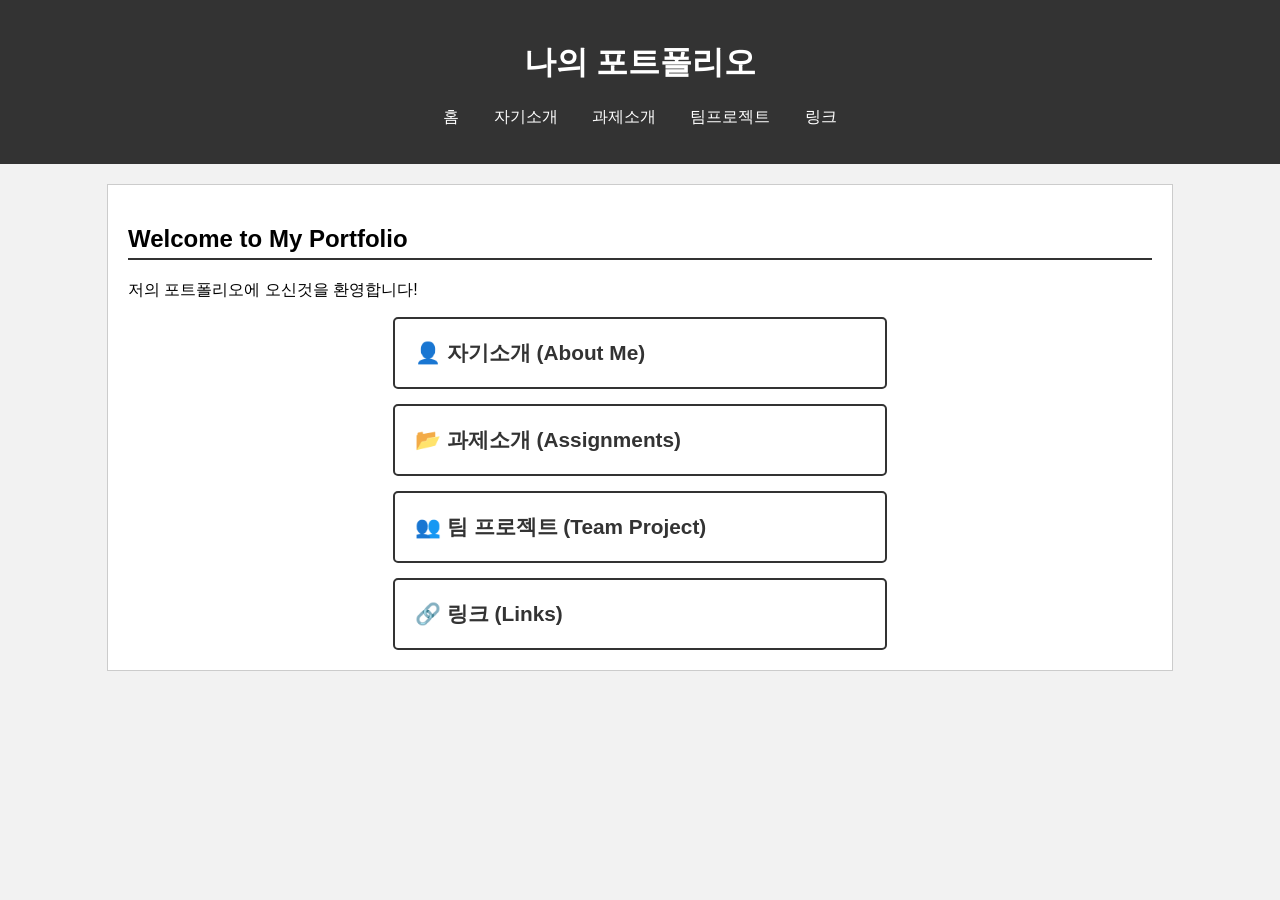
<file: index.html>
<!doctype html>
<html lang="ko">
  <head>
    <meta charset="UTF-8" />
    <meta name="viewport" content="width=device-width, initial-scale=1.0" />
    <title>웹프로그래밍 포트폴리오</title>
    <link rel="stylesheet" href="style.css" />
  </head>
  <body>
    <div id="header">
      <h1>나의 포트폴리오</h1>
      <ul class="nav">
        <li><a href="index.html">홈</a></li>
        <li><a href="about.html">자기소개</a></li>
        <li><a href="assignments.html">과제소개</a></li>
        <li><a href="team.html">팀프로젝트</a></li>
        <li><a href="links.html">링크</a></li>
      </ul>
    </div>

   <div class="container">
    <h2>Welcome to My Portfolio</h2>
    <p>저의 포트폴리오에 오신것을 환영합니다!</p>

    <div class="main-menu">
        <a href="about.html" class="home-btn">👤 자기소개 (About Me)</a>
        <a href="assignments.html" class="home-btn">📂 과제소개 (Assignments)</a>
        <a href="team.html" class="home-btn">👥 팀 프로젝트 (Team Project)</a>
        <a href="links.html" class="home-btn">🔗 링크 (Links)</a>
    </div>

  </body>
</html>
</file>
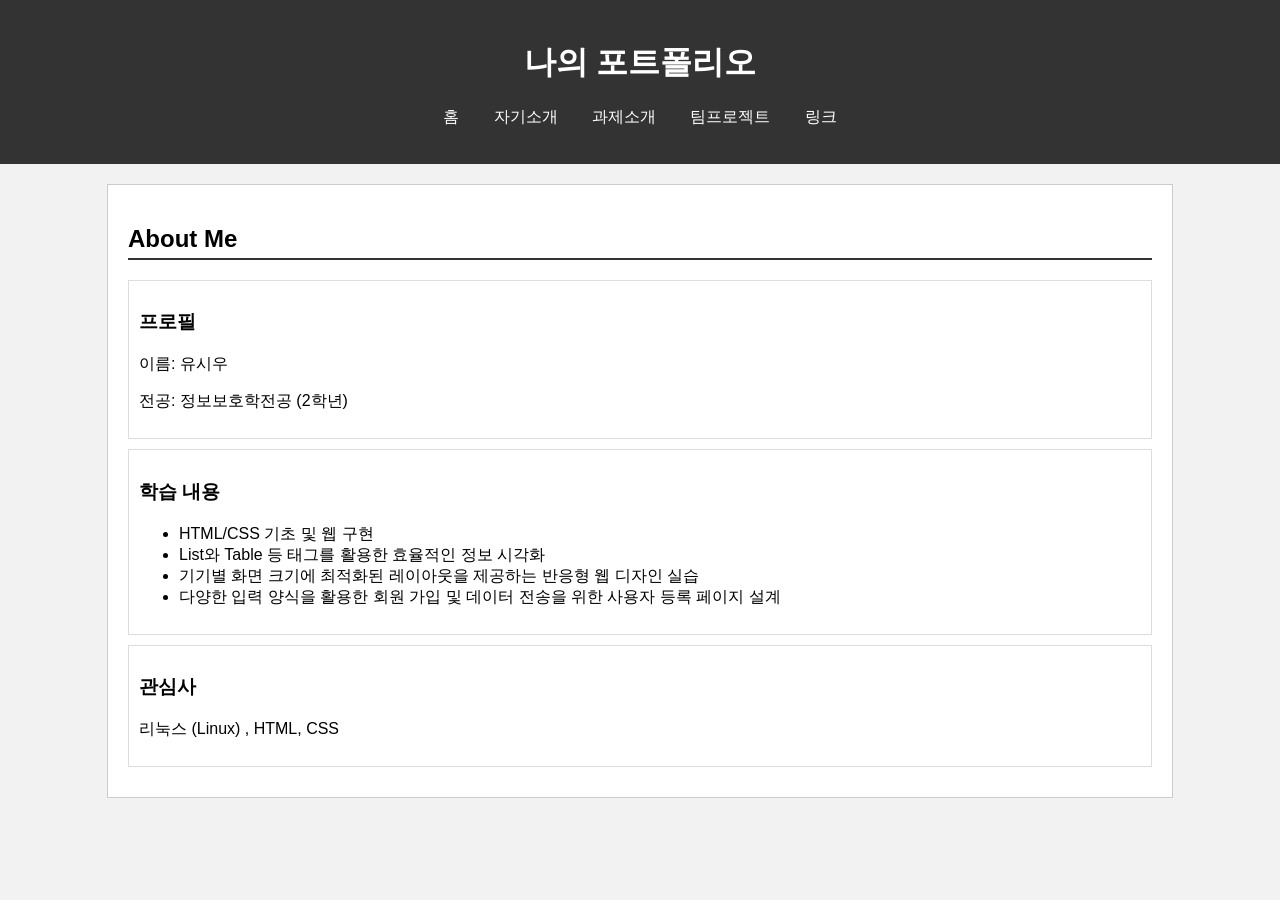
<file: about.html>
<!doctype html>
<html lang="en">
  <head>
    <meta charset="UTF-8" />
    <meta name="viewport" content="width=device-width, initial-scale=1.0" />
    <title>자기소개</title>
    <link rel="stylesheet" href="style.css" />
  </head>
  <body>
    <div id="header">
      <h1>나의 포트폴리오</h1>
      <ul class="nav">
        <li><a href="index.html">홈</a></li>
        <li><a href="about.html">자기소개</a></li>
        <li><a href="assignments.html">과제소개</a></li>
        <li><a href="team.html">팀프로젝트</a></li>
        <li><a href="links.html">링크</a></li>
      </ul>
    </div>

    <div class="container">
      <h2>About Me</h2>

      <div class="box">
        <h3>프로필</h3>
        <p>이름: 유시우</p>
        <p>전공: 정보보호학전공 (2학년)</p>
      </div>

      <div class="box">
        <h3>학습 내용</h3>
        <ul>
          <li>HTML/CSS 기초 및 웹 구현</li>
          <li>List와 Table 등 태그를 활용한 효율적인 정보 시각화</li>
          <li>
            기기별 화면 크기에 최적화된 레이아웃을 제공하는 반응형 웹 디자인
            실습
          </li>
          <li>
            다양한 입력 양식을 활용한 회원 가입 및 데이터 전송을 위한 사용자
            등록 페이지 설계
          </li>
        </ul>
      </div>

      <div class="box">
        <h3>관심사</h3>
        <p>
          리눅스 (Linux) , HTML, CSS
          <br />
        </p>
      </div>
  </body>
</html>
</file>
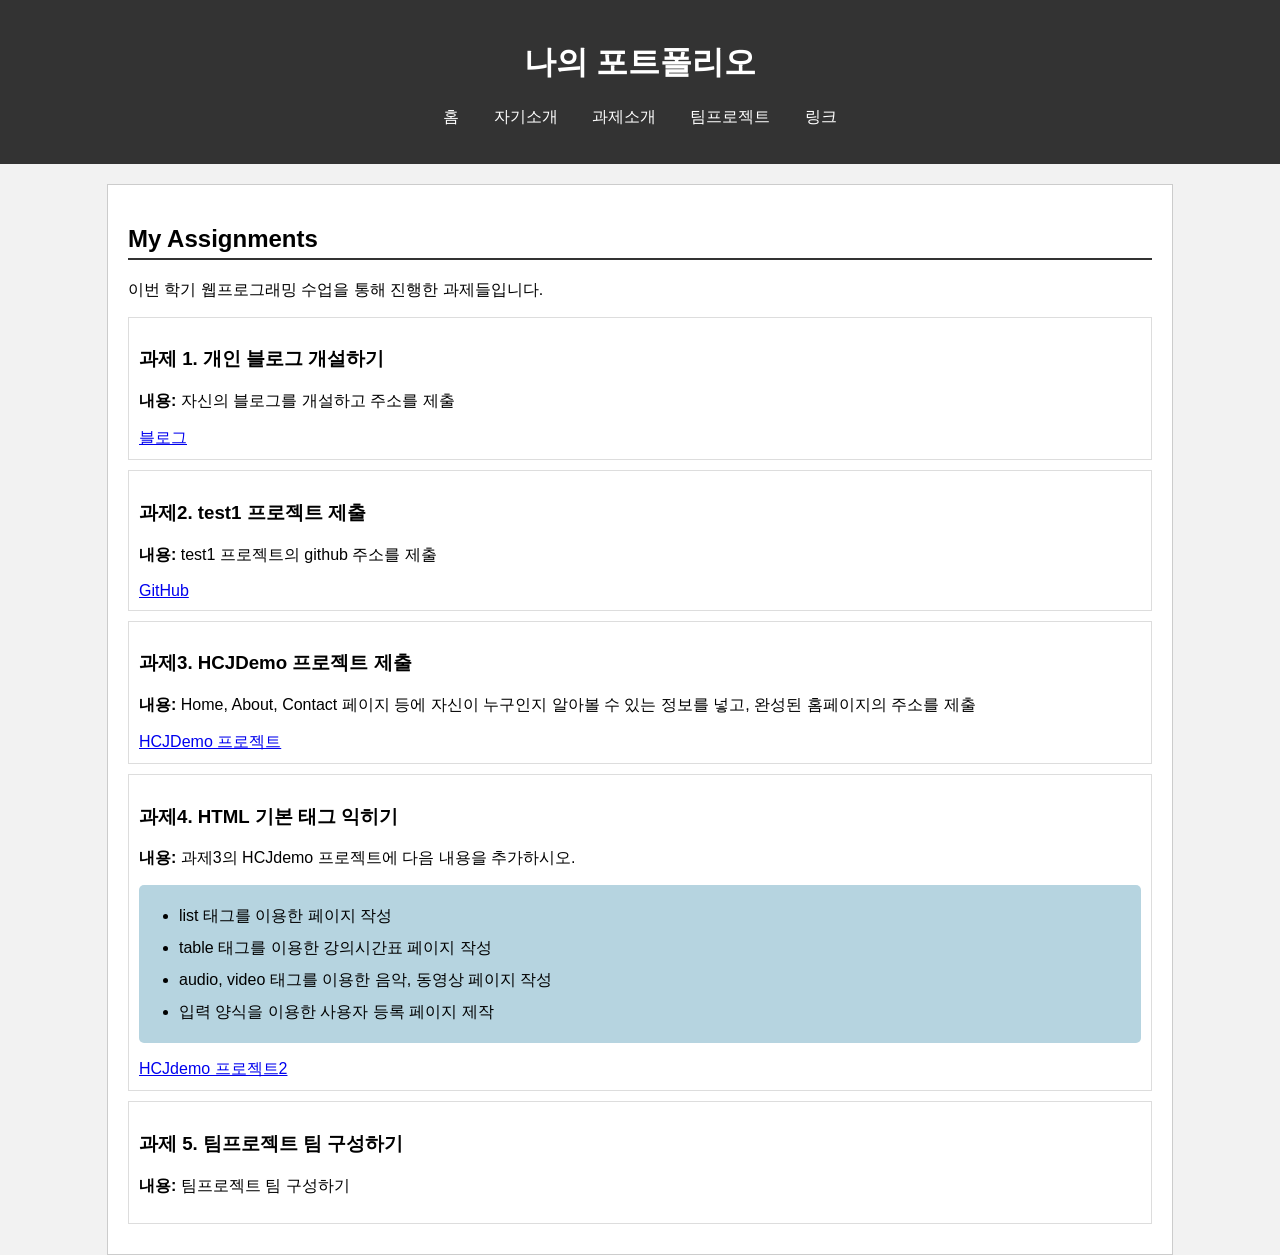
<file: assignments.html>
<!doctype html>
<html lang="en">
  <head>
    <meta charset="UTF-8" />
    <meta name="viewport" content="width=device-width, initial-scale=1.0" />
    <title>과제소개</title>
    <link rel="stylesheet" href="style.css" />
  </head>
  <body>
    <div id="header">
      <h1>나의 포트폴리오</h1>
      <ul class="nav">
        <li><a href="index.html">홈</a></li>
        <li><a href="about.html">자기소개</a></li>
        <li><a href="assignments.html">과제소개</a></li>
        <li><a href="team.html">팀프로젝트</a></li>
        <li><a href="links.html">링크</a></li>
      </ul>
    </div>

    <div class="container">
      <h2>My Assignments</h2>
      <p>이번 학기 웹프로그래밍 수업을 통해 진행한 과제들입니다.</p>

      <div class="box">
        <h3>과제 1. 개인 블로그 개설하기</h3>
        <p><strong>내용:</strong> 자신의 블로그를 개설하고 주소를 제출</p>
        <a
          href="https://blog.naver.com/yhjk5620"
          target="_blank"
          class="task-link"
          >블로그</a
        >
      </div>

      <div class="box">
        <h3>과제2. test1 프로젝트 제출</h3>
        <p><strong>내용:</strong> test1 프로젝트의 github 주소를 제출</p>
        <a
          href="https://github.com/usi6414/test1"
          target="_blank"
          class="task-link"
          >GitHub</a
        >
      </div>

      <div class="box">
        <h3>과제3. HCJDemo 프로젝트 제출</h3>
        <p>
          <strong>내용:</strong> Home, About, Contact 페이지 등에 자신이
          누구인지 알아볼 수 있는 정보를 넣고, 완성된 홈페이지의 주소를 제출
        </p>
        <a
          href="https://hcj1-opal.vercel.app/"
          target="_blank"
          class="task-link"
          >HCJDemo 프로젝트</a
        >
      </div>

      <div class="box">
        <h3>과제4. HTML 기본 태그 익히기</h3>
        <p>
          <strong>내용:</strong> 과제3의 HCJdemo 프로젝트에 다음 내용을
          추가하시오.
        </p>
        <ul
          style="
            line-height: 2;
            background-color: rgb(182, 212, 224);
            padding: 15px 40px;
            border-radius: 5px;
          "
        >
          <li>list 태그를 이용한 페이지 작성</li>
          <li>table 태그를 이용한 강의시간표 페이지 작성</li>
          <li>audio, video 태그를 이용한 음악, 동영상 페이지 작성</li>
          <li>입력 양식을 이용한 사용자 등록 페이지 제작</li>
        </ul>
        <a
          href="https://hcj1-opal.vercel.app/"
          target="_blank"
          class="task-link"
          >HCJdemo 프로젝트2</a
        >
      </div>

      <div class="box">
        <h3>과제 5. 팀프로젝트 팀 구성하기</h3>
        <p><strong>내용:</strong> 팀프로젝트 팀 구성하기</p>
      </div>
    </div>
  </body>
</html>
</file>
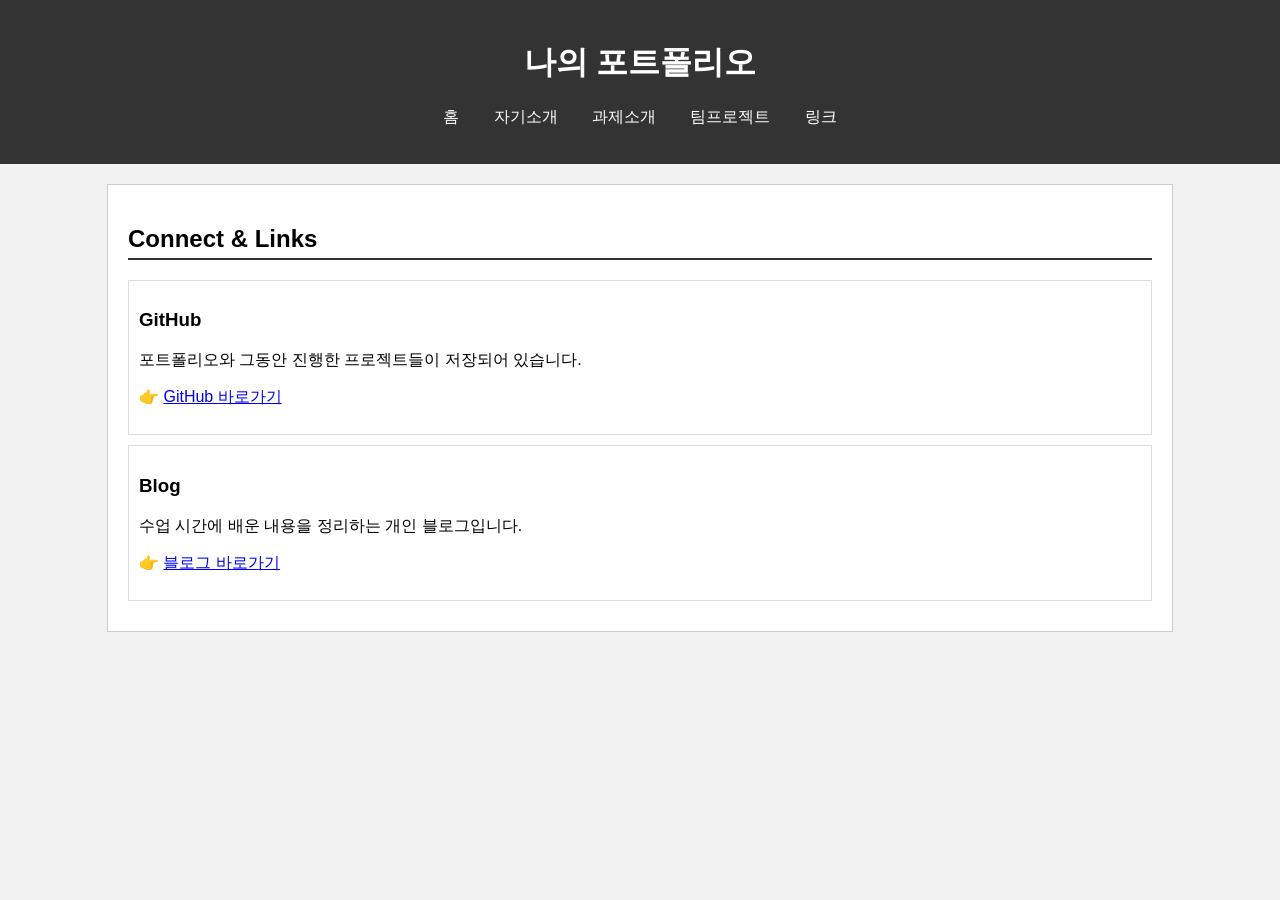
<file: links.html>
<!doctype html>
<html lang="en">
  <head>
    <meta charset="UTF-8" />
    <meta name="viewport" content="width=device-width, initial-scale=1.0" />
    <title>링크</title>
    <link rel="stylesheet" href="style.css" />
  </head>
  <body>
    <div id="header">
      <h1>나의 포트폴리오</h1>
      <ul class="nav">
        <li><a href="index.html">홈</a></li>
        <li><a href="about.html">자기소개</a></li>
        <li><a href="assignments.html">과제소개</a></li>
        <li><a href="team.html">팀프로젝트</a></li>
        <li><a href="links.html">링크</a></li>
      </ul>
    </div>

    <div class="container">
      <h2>Connect & Links</h2>

      <div class="box">
        <h3>GitHub</h3>
        <p>포트폴리오와 그동안 진행한 프로젝트들이 저장되어 있습니다.</p>
        <p>
          👉
          <a href="https://github.com/usi6414" target="_blank"
            >GitHub 바로가기</a
          >
        </p>
      </div>

      <div class="box">
        <h3>Blog</h3>
        <p>수업 시간에 배운 내용을 정리하는 개인 블로그입니다.</p>
        <p>
          👉
          <a href="https://blog.naver.com/yhjk5620" target="_blank"
            >블로그 바로가기</a
          >
        </p>
      </div>
    </div>
  </body>
</html>
</file>
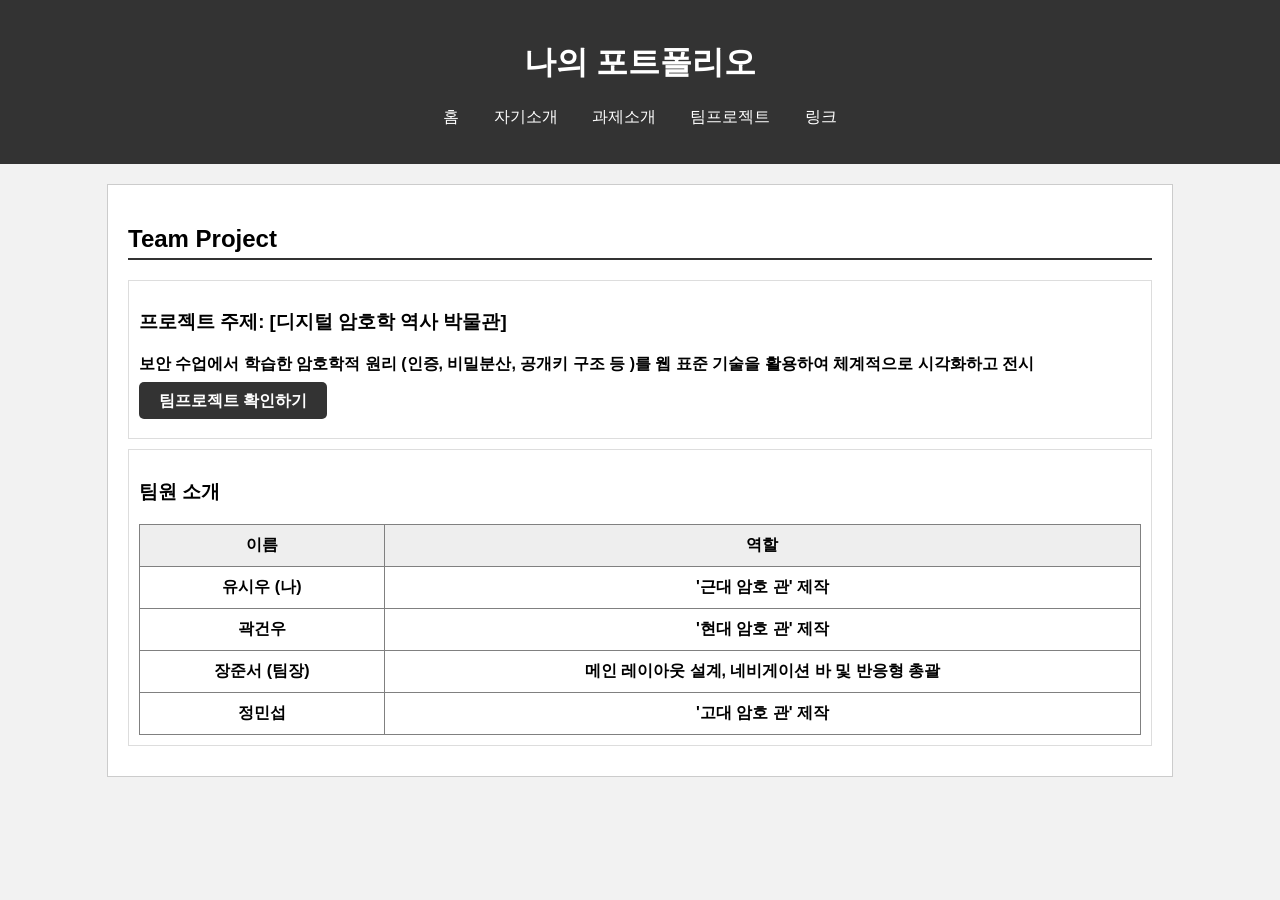
<file: team.html>
<!doctype html>
<html lang="en">
  <head>
    <meta charset="UTF-8" />
    <meta name="viewport" content="width=device-width, initial-scale=1.0" />
    <title>팀 프로젝트 소개</title>
    <link rel="stylesheet" href="style.css" />
  </head>
  <body>
    <div id="header">
      <h1>나의 포트폴리오</h1>
      <ul class="nav">
        <li><a href="index.html">홈</a></li>
        <li><a href="about.html">자기소개</a></li>
        <li><a href="assignments.html">과제소개</a></li>
        <li><a href="team.html">팀프로젝트</a></li>
        <li><a href="links.html">링크</a></li>
      </ul>
    </div>

    <div class="container">
      <h2>Team Project</h2>

      <div class="box">
        <h3>프로젝트 주제: [디지털 암호학 역사 박물관]</h3>
        <p>
          <strong> 보안 수업에서 학습한 암호학적 원리 (인증,
          비밀분산, 공개키 구조 등 )를 웹 표준 기술을 활용하여 체계적으로
          시각화하고 전시
        </p>
        <p style="margin-top: 15px">
          <a
            href="http://team-project-chi.vercel.app"
            target="_blank"
            style="
              background-color: #333;
              color: white;
              padding: 10px 20px;
              text-decoration: none;
              border-radius: 5px;
            "
          >
            팀프로젝트 확인하기
          </a>
        </p>
      </div>

      <div class="box">
        <h3>팀원 소개</h3>
        <table
          border="1"
          style="
            width: 100%;
            border-collapse: collapse;
            text-align: center;
            margin-top: 10px;
          "
        >
          <tr style="background-color: #eee">
            <th style="padding: 10px">이름</th>
            <th>역할</th>
          </tr>
          <tr>
            <td style="padding: 10px"><strong>유시우 (나)</strong></td>
            <td>'근대 암호 관' 제작</td>
          </tr>
          <tr>
            <td style="padding: 10px">곽건우</td>
            <td>'현대 암호 관' 제작</td>
          </tr>
          <tr>
            <td style="padding: 10px">장준서 (팀장)</td>
            <td>메인 레이아웃 설계, 네비게이션 바 및 반응형 총괄</td>
          </tr>
          <tr>
            <td style="padding: 10px">정민섭</td>
            <td>'고대 암호 관' 제작</td>
          </tr>
        </table>
      </div>
    </div>
  </body>
</html>
</file>
<file: style.css>
body {
  margin: 0;
  padding: 0;
  background-color: #f2f2f2;
  font-family: '맑은고딕', sans-serif;
}

#header {
  background-color: #333;
  color: white;
  text-align: center;
  padding: 20px;
}

.nav {
  list-style: none;
  padding: 0;
}

.nav li {
  display: inline;
  margin: 0 15px;
}

.nav li a {
  color: white;
  text-decoration: none;
}

.container {
  background-color: white;
  width: 80%;
  margin: 20px auto;
  padding: 20px;
  border: 1px solid #ccc;
}

.box {
  border: 1px solid #ddd;
  padding: 10px;
  margin-bottom: 10px;
}

h2 {
  border-bottom: 2px solid #333;
  padding-bottom: 5px;
}
#footer {
  text-align: center;
  padding: 20px;
  font-size: 0.8em;
}

@media screen and (max-width: 600px) {
  .container {
    width: 95%;
  }

  .nav li {
    display: block;
    margin: 10px 0;
  }

  #header h1 {
    font-size: 1.2em;
  }
}

.main-menu {
  display: flex;
  flex-direction: column;
  align-items: center;
  gap: 15px;
}

.home-btn {
  display: block;
  width: 80%;
  max-width: 450px;
  padding: 20px;
  background-color: #ffffff;
  color: #333;
  text-decoration: none;
  border: 2px solid #333;
  border-radius: 5px;
  font-size: 1.3em;
  font-weight: bold;
  transition: 0.2s;
}

.home-btn:hover {
  background-color: #333;
  color: #fff;
}

body,
html {
  height: 100%;
  margin: 0;
}
</file>
